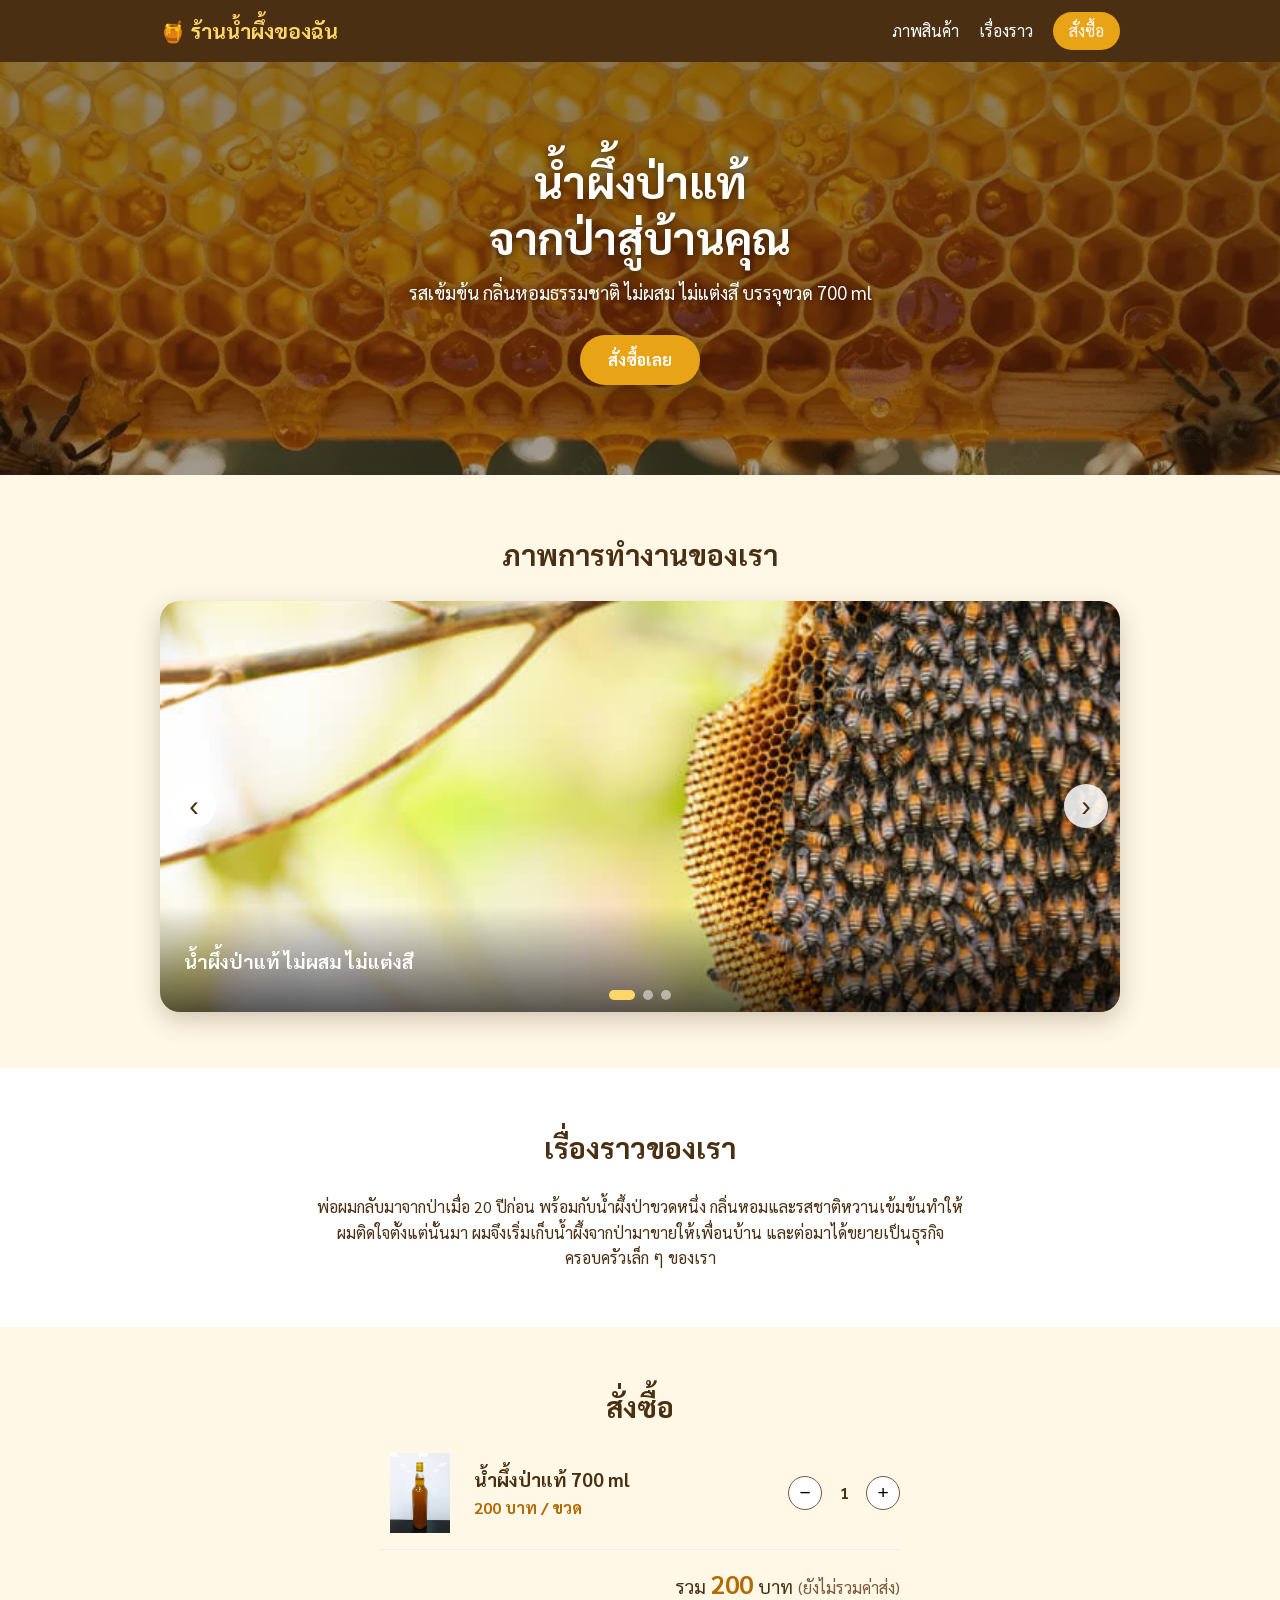
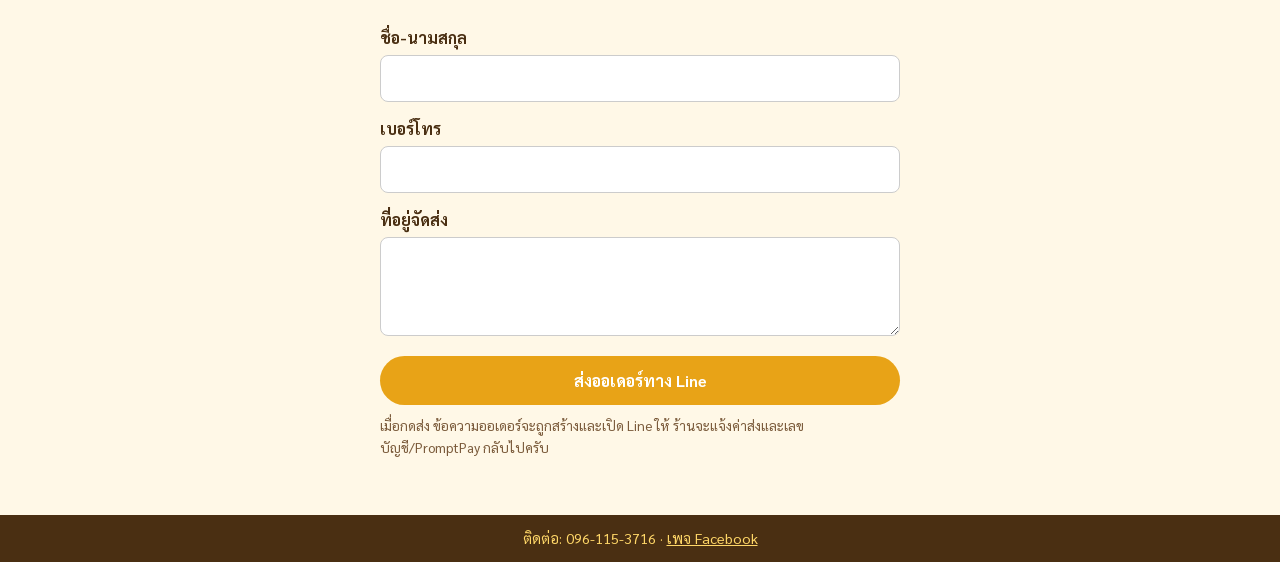
<file: index.html>
<!DOCTYPE html>
<html lang="th">
  <head>
    <meta charset="UTF-8" />
    <meta name="viewport" content="width=device-width, initial-scale=1" />
    <title>น้ำผึ้งป่าแท้ 700 ml | ร้านน้ำผึ้งของฉัน</title>
    <link rel="preconnect" href="https://fonts.googleapis.com" />
    <link rel="preconnect" href="https://fonts.gstatic.com" crossorigin />
    <link
      href="https://fonts.googleapis.com/css2?family=Sarabun:wght@400;700&display=swap"
      rel="stylesheet"
    />
    <link rel="stylesheet" href="style.css" />
  </head>
  <body>
    <header class="site-header">
      <div class="inner header-inner">
        <a href="#top" class="logo">🍯 ร้านน้ำผึ้งของฉัน</a>
        <nav>
          <a href="#gallery">ภาพสินค้า</a>
          <a href="#story">เรื่องราว</a>
          <a href="#order" class="nav-btn">สั่งซื้อ</a>
        </nav>
      </div>
    </header>

    <main id="top">
      <!-- Hero (พื้นหลังเป็นรูป hero-bg.jpg เต็มพื้นที่) -->
      <section class="hero">
        <div class="inner hero-inner">
          <div class="hero-text">
            <h1>น้ำผึ้งป่าแท้<br />จากป่าสู่บ้านคุณ</h1>
            <p>รสเข้มข้น กลิ่นหอมธรรมชาติ ไม่ผสม ไม่แต่งสี บรรจุขวด 700 ml</p>
            <a href="#order" class="btn">สั่งซื้อเลย</a>
          </div>
        </div>
      </section>

      <!-- สไลด์ภาพ -->
      <section id="gallery" class="section">
        <div class="inner">
          <h2>ภาพการทำงานของเรา</h2>

          <div class="slider" id="slider">
            <div class="slides">
              <figure class="slide">
                <img src="images/slide-1.jpg" alt="น้ำผึ้งป่า" />
                <figcaption>น้ำผึ้งป่าแท้ ไม่ผสม ไม่แต่งสี</figcaption>
              </figure>
              <figure class="slide">
                <img src="images/slide-2.jpg" alt="ป่า" />
                <figcaption>เก็บจากป่าธรรมชาติ</figcaption>
              </figure>
              <figure class="slide">
                <img src="images/slide-3.jpg" alt="การแพ็ก" />
                <figcaption>แพ็กแน่นหนา ส่งทั่วประเทศ</figcaption>
              </figure>
            </div>

            <button type="button" class="arrow prev" aria-label="ภาพก่อนหน้า">‹</button>
            <button type="button" class="arrow next" aria-label="ภาพถัดไป">›</button>
            <div class="dots"></div>
          </div>
        </div>
      </section>

      <!-- เรื่องราว -->
      <section id="story" class="section alt">
        <div class="inner story">
          <h2>เรื่องราวของเรา</h2>
          <p>
            พ่อผมกลับมาจากป่าเมื่อ 20 ปีก่อน พร้อมกับน้ำผึ้งป่าขวดหนึ่ง กลิ่นหอมและรสชาติหวานเข้มข้นทำให้ผมติดใจตั้งแต่นั้นมา ผมจึงเริ่มเก็บน้ำผึ้งจากป่ามาขายให้เพื่อนบ้าน และต่อมาได้ขยายเป็นธุรกิจครอบครัวเล็ก ๆ ของเรา
          </p>
        </div>
      </section>

      <!-- สั่งซื้อ -->
      <section id="order" class="section">
        <div class="inner order-box">
          <h2>สั่งซื้อ</h2>

          <div class="product-line">
            <img src="images/wild.jpg" alt="น้ำผึ้งป่าแท้ 700 ml" />
            <div>
              <h3>น้ำผึ้งป่าแท้ 700 ml</h3>
              <p class="price"><span id="unit-price"></span> บาท / ขวด</p>
            </div>
            <div class="qty">
              <button type="button" id="minus">−</button>
              <span id="qty">1</span>
              <button type="button" id="plus">+</button>
            </div>
          </div>

          <p class="total">รวม <strong id="total"></strong> บาท <small>(ยังไม่รวมค่าส่ง)</small></p>

          <form id="order-form">
            <label>ชื่อ-นามสกุล<input type="text" id="name" required /></label>
            <label>เบอร์โทร<input type="tel" id="phone" required /></label>
            <label>ที่อยู่จัดส่ง<textarea id="address" rows="3" required></textarea></label>
            <button type="submit" class="btn">ส่งออเดอร์ทาง Line</button>
            <p class="note">
              เมื่อกดส่ง ข้อความออเดอร์จะถูกสร้างและเปิด Line ให้ ร้านจะแจ้งค่าส่งและเลขบัญชี/PromptPay กลับไปครับ
            </p>
          </form>
        </div>
      </section>
    </main>

    <footer>
      <p>
        ติดต่อ: 096-115-3716 ·
        <a href="https://www.facebook.com/share/1E3j8eV3dw/?mibextid=wwXIfr" target="_blank" rel="noopener">เพจ Facebook</a>
      </p>
    </footer>

    <script src="script.js"></script>
  </body>
</html>
</file>
<file: style.css>
:root {
  --honey: #e8a317;
  --honey-light: #ffd768;
  --honey-dark: #b36b00;
  --cream: #fff8e7;
  --brown: #4a2f12;
  --brown-soft: #7a5a3a;
}

* { box-sizing: border-box; margin: 0; padding: 0; }
html { scroll-behavior: smooth; scroll-padding-top: 70px; }

body {
  font-family: "Sarabun", sans-serif;
  background: var(--cream);
  color: var(--brown);
  line-height: 1.6;
}

.inner { max-width: 1000px; margin: 0 auto; padding: 0 20px; }
h2 { font-size: 1.8rem; text-align: center; margin-bottom: 24px; }

/* Header */
.site-header { background: var(--brown); position: sticky; top: 0; z-index: 10; }
.header-inner { display: flex; justify-content: space-between; align-items: center; padding: 12px 20px; }
.logo { color: var(--honey-light); font-weight: bold; font-size: 1.3rem; text-decoration: none; }
nav { display: flex; gap: 20px; align-items: center; }
nav a { color: white; text-decoration: none; }
nav a:hover { color: var(--honey-light); }
.nav-btn { background: var(--honey); padding: 6px 16px; border-radius: 999px; }

/* Buttons */
.btn {
  display: inline-block;
  background: var(--honey);
  color: white;
  border: none;
  padding: 12px 28px;
  border-radius: 999px;
  font: inherit;
  font-weight: bold;
  text-decoration: none;
  cursor: pointer;
  transition: background 0.2s;
}
.btn:hover { background: var(--honey-dark); }

/* Hero (ใส่รูป hero-bg.jpg เป็นพื้นหลัง) */
.hero {
  background: linear-gradient(rgba(46, 28, 10, 0.55), rgba(46, 28, 10, 0.45)),
              url("images/hero-bg.jpg") center / cover no-repeat;
  color: white;
  padding: 90px 0;
  text-align: center;
}
.hero-inner {
  max-width: 720px;
}
.hero h1 {
  font-size: 2.8rem;
  line-height: 1.25;
  margin-bottom: 14px;
  text-shadow: 0 2px 10px rgba(0, 0, 0, 0.5);
}
.hero p {
  margin-bottom: 28px;
  font-size: 1.15rem;
  text-shadow: 0 1px 6px rgba(0, 0, 0, 0.5);
}
.hero .btn {
  background: var(--honey);
  color: white;
  box-shadow: 0 4px 14px rgba(0, 0, 0, 0.3);
}
.hero .btn:hover {
  background: var(--honey-dark);
}

/* Sections */
.section { padding: 56px 0; }
.section.alt { background: white; }

.features { display: grid; grid-template-columns: repeat(auto-fit, minmax(210px, 1fr)); gap: 20px; }
.feature { background: white; padding: 24px; border-radius: 16px; text-align: center; border-top: 5px solid var(--honey); box-shadow: 0 4px 12px rgba(74, 47, 18, 0.1); }
.feature span { font-size: 2rem; }
.feature h3 { margin: 8px 0 4px; }
.feature p { color: var(--brown-soft); font-size: 0.95rem; }

/* Order */
.order-box { max-width: 560px; }
.product-line { display: flex; align-items: center; gap: 14px; padding-bottom: 16px; border-bottom: 1px solid #eee; }
.product-line img { width: 80px; height: 80px; object-fit: contain; background: var(--cream); border-radius: 10px; }
.product-line > div:nth-child(2) { flex: 1; }
.price { color: var(--honey-dark); font-weight: bold; }

.qty { display: flex; align-items: center; gap: 10px; }
.qty button { width: 34px; height: 34px; border-radius: 50%; border: 1px solid var(--brown-soft); background: white; font-size: 1.2rem; cursor: pointer; }
.qty span { min-width: 24px; text-align: center; font-weight: bold; }

.total { text-align: right; font-size: 1.2rem; margin: 14px 0 20px; }
.total strong { color: var(--honey-dark); font-size: 1.6rem; }
.total small { color: var(--brown-soft); }

form label { display: block; margin-bottom: 14px; font-weight: bold; }
form input, form textarea {
  display: block; width: 100%; margin-top: 4px; padding: 10px;
  font: inherit; font-weight: 400; border: 1px solid #ccc; border-radius: 8px;
}
form .btn { width: 100%; margin-top: 6px; }
.note { font-size: 0.85rem; color: var(--brown-soft); margin-top: 10px; }

.story { max-width: 700px; text-align: center; }

footer { text-align: center; padding: 12px; font-size: 0.9rem; background: var(--brown); color: var(--honey-light); }
footer a { color: var(--honey-light); }

/* ---------- Slider ---------- */
.slider {
  position: relative;
  overflow: hidden;
  border-radius: 20px;
  aspect-ratio: 21 / 9;
  background: linear-gradient(135deg, var(--honey-light), var(--honey));
  box-shadow: 0 8px 24px rgba(74, 47, 18, 0.25);
}

.slides {
  display: flex;
  height: 100%;
  transition: transform 1.2s ease-in-out;
  will-change: transform;
}

.slide {
  position: relative;
  flex: 0 0 100%;
  height: 100%;
}

.slide img {
  width: 100%;
  height: 100%;
  object-fit: cover;
  display: block;
}

.slide figcaption {
  position: absolute;
  left: 0;
  right: 0;
  bottom: 0;
  padding: 40px 24px 36px;
  color: white;
  font-size: 1.2rem;
  font-weight: bold;
  background: linear-gradient(transparent, rgba(0, 0, 0, 0.65));
}

.arrow {
  position: absolute;
  top: 50%;
  transform: translateY(-50%);
  width: 44px;
  height: 44px;
  border: none;
  border-radius: 50%;
  background: rgba(255, 255, 255, 0.85);
  color: var(--brown);
  font-size: 1.8rem;
  line-height: 1;
  cursor: pointer;
  transition: background 0.2s;
}
.arrow:hover { background: white; }
.prev { left: 12px; }
.next { right: 12px; }

.dots {
  position: absolute;
  bottom: 12px;
  left: 0;
  right: 0;
  display: flex;
  justify-content: center;
  gap: 8px;
}

.dots button {
  width: 10px;
  height: 10px;
  padding: 0;
  border: none;
  border-radius: 50%;
  background: rgba(255, 255, 255, 0.5);
  cursor: pointer;
  transition: all 0.3s;
}
.dots button.active {
  width: 26px;
  border-radius: 999px;
  background: var(--honey-light);
}

/* มือถือ ***************************************************************************/
@media (max-width: 700px) {
  .slider { aspect-ratio: 4 / 3; border-radius: 14px; }
  .slide figcaption { font-size: 1rem; padding: 30px 16px 32px; }
  .arrow { width: 36px; height: 36px; font-size: 1.4rem; }
}

@media (max-width: 600px) {
  .header-inner { padding: 10px 16px; }
  .logo { font-size: 1.05rem; white-space: nowrap; }
  nav a:not(.nav-btn) { display: none; }
  .nav-btn { white-space: nowrap; padding: 6px 14px; font-size: 0.9rem; }

  .hero { padding: 60px 0; }
  .hero h1 { font-size: 2rem; line-height: 1.3; margin-bottom: 12px; }
  .hero p { font-size: 1rem; margin-bottom: 22px; }
  .hero .btn { width: 100%; max-width: 260px; }

  .section { padding: 40px 0; }
  h2 { font-size: 1.5rem; margin-bottom: 20px; }

  .product-line { gap: 10px; }
  .product-line img { width: 64px; height: 64px; }
  .product-line h3 { font-size: 1rem; }
  .qty { gap: 6px; }
  .qty button { width: 30px; height: 30px; font-size: 1rem; }
  .total { text-align: center; font-size: 1.1rem; }
}
</file>
